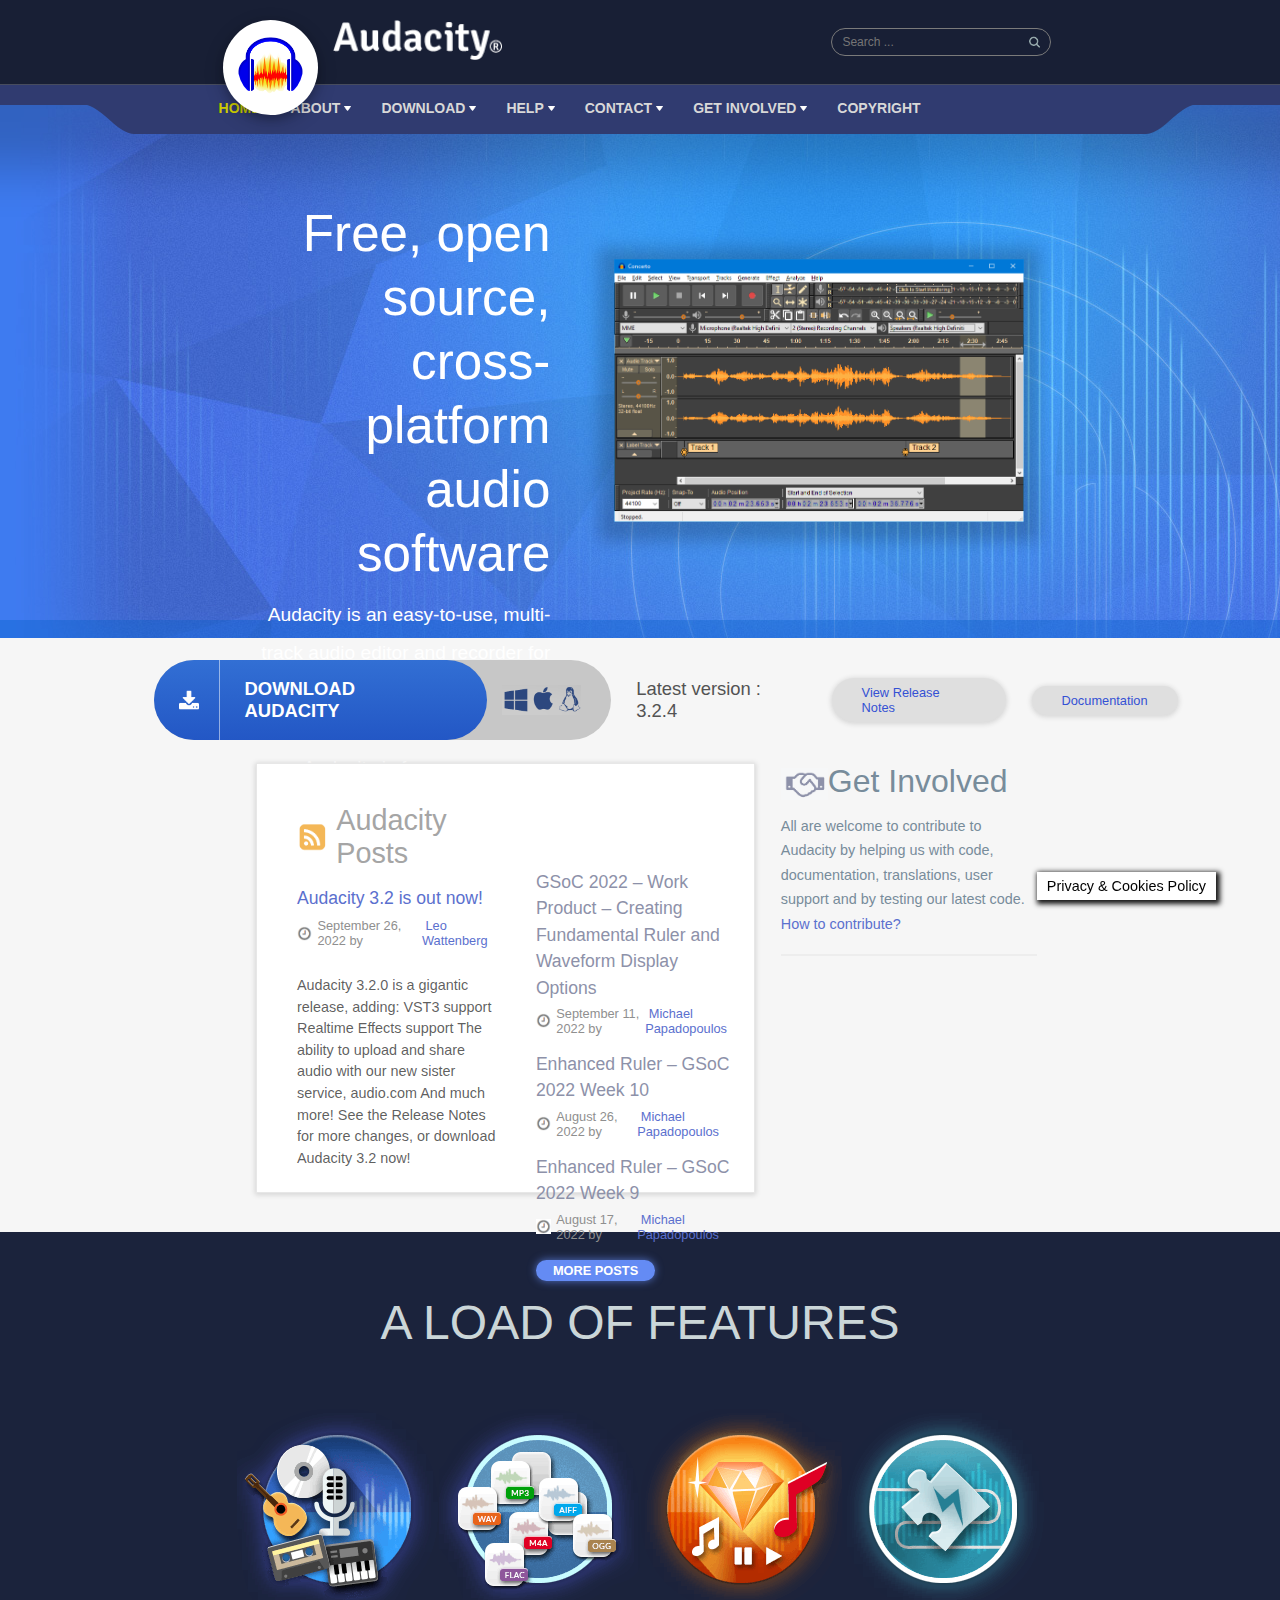
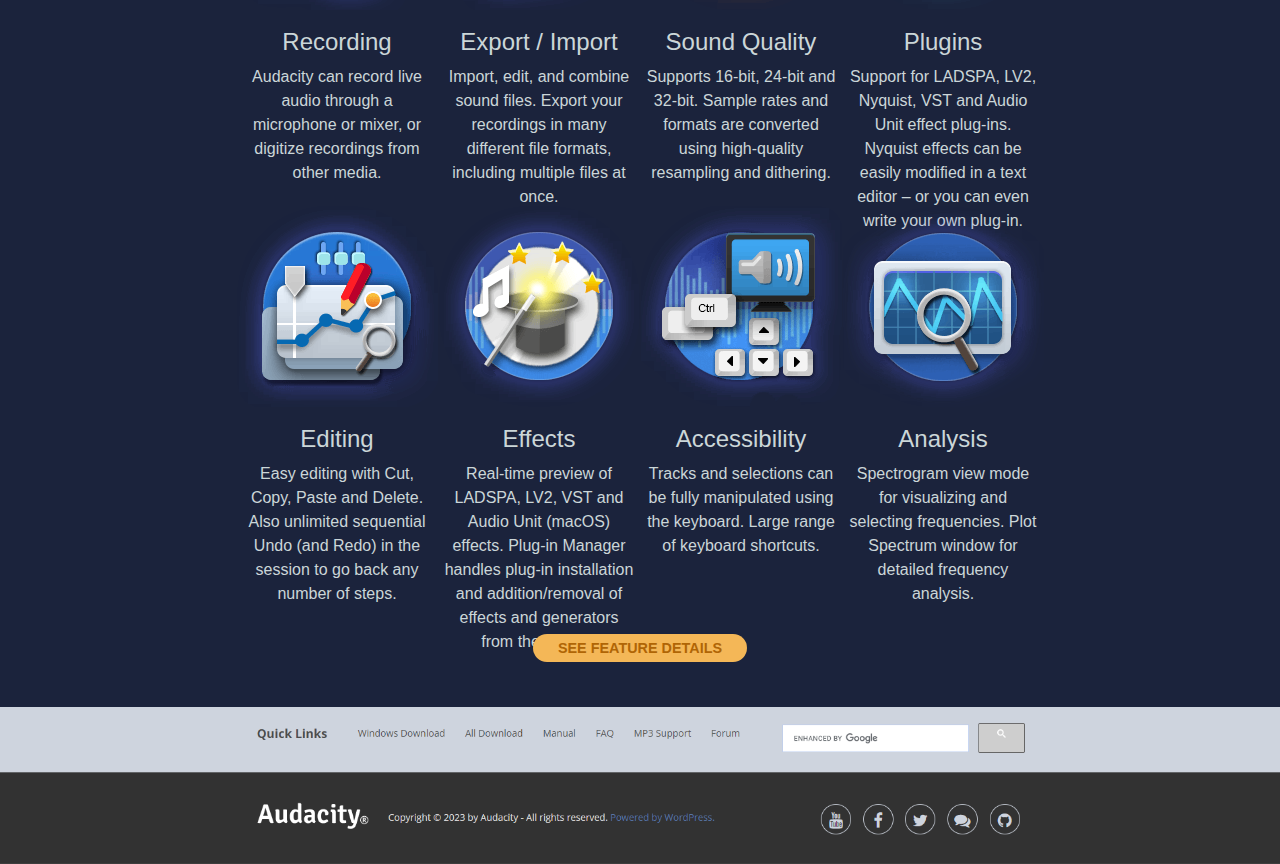
<file: websites/website01/index.html>
<!DOCTYPE html>
<html lang="en">
<head>
    <meta charset="UTF-8">
    <meta http-equiv="X-UA-Compatible" content="IE=edge">
    <meta name="viewport" content="width=device-width, initial-scale=1.0">
    <title>Audacity ® | Free, open source, cross-platform audio software for multi-track recording and editing.</title>
    <link rel="icon" href="https://www.audacityteam.org/wp-content/uploads/2016/04/cropped-favicon-32x32.png" sizes="32x32">
    <link rel="stylesheet" href="style.css">
</head>
<body>
    <nav>
        <div class="navTop">
            <div class="nav_Logo">
                <img id="nav_ImageLogo" src="images/logo.png"  alt="logo">
                <img id="nav_ImageLogoText" src="images/logo-text.png"  alt="logo-text">
            </div> 
            <div class="nav_SearchClass">
                <input id="nav_Search" type="search" placeholder="Search ...">
                <input id="nav_SearchSubmit" type="submit">
            </div>
        </div>
        <div class="navBot">
            <a id="nav_background"></a>
            <div class="nav_Text">
                <img id="cornerLeft" src="images/nav-corner-left.png" alt="nav-corner-left">
                <a>Home</a>
                <a>About<span class="DropdownArrow"></a>
                <a>Download<span class="DropdownArrow"></a>
                <a>Help<span class="DropdownArrow"></a>
                <a>Contact<span class="DropdownArrow"></a>
                <a role="menu">Get Involved<span  class="DropdownArrow"></a>
                <a>Copyright</a>
                <img id="cornerRight" src="images/nav-corner-right.png" alt="nav-corner-right">
            </div>
        </div>
    </nav>
    <div class="Cookies">
        <p>Privacy & Cookies Policy</p>
    </div>
    <div class="mainUp">
        <div class="main_left">
            <p id="main_textTop">Free, open source, cross-platform audio software</p>
            <p id="main_textBottom">Audacity is an easy-to-use, multi-track audio editor and recorder for Windows, macOS, GNU/Linux and other operating systems. <br> Audacity is free, open source software.</p>
        </div>
        <img src="images/Theme_Dark.png" class="main_right" >
    </div>
    <div class="outline">
    </div>
    <div class="mainDown">
        <div class="mainDown_up">
            <div class="downloadBtn_Group">
                <div class="downloadBtn">
                    <img id="downloadBtn_Icon" src="images/IconDownload.png">
                    <p id="downloadBtn_Text">Download Audacity</p>       
                </div>
                <img id="downloadBtn_Systems" src="images/IconSystems.png" alt="systems">
            </div>
            <p id="mainDown_up_version">Latest version : 3.2.4</p>
            <p id="mainDown_up_Btn1">View Release Notes</p>
            <p id="mainDown_up_Btn2">Documentation</p>    
        </div>
        <div class="mainDown_down">
            <div class="mainDown_left">
                <div class="mainDown_lefLeft">
                    <div class="mainDown_leftHeader">
                        <img id="headerIcon"src="images/IconAudacity.png">
                        <p>Audacity Posts</p>
                    </div>
                    <h1>Audacity 3.2 is out now!</h1>
                    <div class="clock">
                        <img src="images/IconClock.png">             
                        <p> September 26, 2022 by <p style="color: rgb(91, 112, 206)">&#160;Leo Wattenberg</p></p>
                    </div>
                    <p>Audacity 3.2.0 is a gigantic release, adding: VST3 support Realtime Effects support The ability to upload and share audio with our new sister service, audio.com And much more! See the Release Notes for more changes, or download Audacity 3.2 now!</p>
                </div>
                <div class="mainDown_leftRight">
                    <h1>GSoC 2022 – Work Product – Creating Fundamental Ruler and Waveform Display Options</h1>
                    <div class="clock">
                        <img src="images/IconClock.png">             
                        <p>September 11, 2022 by<p style="color: rgb(91, 112, 206)">&#160;Michael Papadopoulos</p></p>
                    </div>
                    <h1>Enhanced Ruler – GSoC 2022 Week 10</h1>
                    <div class="clock">
                        <img src="images/IconClock.png">             
                        <p>  August 26, 2022 by<p style="color: rgb(91, 112, 206)">&#160;Michael Papadopoulos</p></p>
                    </div>
                    <h1>Enhanced Ruler – GSoC 2022 Week 9</h1>
                    <div class="clock">
                        <img src="images/IconClock.png">             
                        <p>August 17, 2022 by<p style="color: rgb(91, 112, 206)">&#160;Michael Papadopoulos</p></p>
                    </div>
                    <p id="postsBtn">More Posts</p>
                </div>
            </div>
            <div class="mainDown_right">
                <div class="mainDown_rightHeader">
                    <img src="images/IconInvolved.png">
                    <p>Get Involved</p>
                </div>
                <div class="mainDown_rightText">
                    <p>All are welcome to contribute to Audacity by helping us with code, documentation, translations, user support and by testing our latest code.</p>
                    <h1>How to contribute?</h1>
                </div>
            </div>
        </div> 
    </div>

    <div class="bottom">
        <p id="bottomHeader">A load of features</p>
        <div class="bottomUp">
            <div class="feature">
                <img src="images/Features/feature-recording.png">
                <h1>Recording</h1>
                <p>Audacity can record live audio through a microphone or mixer, or digitize recordings from other media.</p>
            </div>
            <div class="feature">
                <img src="images/Features/feature-export.png">
                <h1>Export / Import</h1>
                <p>Import, edit, and combine sound files. Export your recordings in many different file formats, including multiple files at once.</p>
            </div>
            <div class="feature">
                <img src="images/Features/feature-quality.png">
                <h1>Sound Quality</h1>
                <p>Supports 16-bit, 24-bit and 32-bit. Sample rates and formats are converted using high-quality resampling and dithering.</p>
            </div>
            <div class="feature">
                <img src="images/Features/feature-plugins.png">
                <h1>Plugins</h1>
                <p>Support for LADSPA, LV2, Nyquist, VST and Audio Unit effect plug-ins. Nyquist effects can be easily modified in a text editor – or you can even write your own plug-in.</p>
            </div>
            <div class="feature">
                <img src="images/Features/feature-editing.png">
                <h1>Editing</h1>
                <p>Easy editing with Cut, Copy, Paste and Delete. Also unlimited sequential Undo (and Redo) in the session to go back any number of steps.</p>
            </div>
            <div class="feature">
                <img src="images/Features/feature-effects.png">
                <h1>Effects</h1>
                <p>Real-time preview of LADSPA, LV2, VST and Audio Unit (macOS) effects. Plug-in Manager handles plug-in installation and addition/removal of effects and generators from the menus.</p>
            </div>
            <div class="feature">
                <img src="images/Features/feature-accessibility.png">
                <h1>Accessibility</h1>
                <p>Tracks and selections can be fully manipulated using the keyboard. Large range of keyboard shortcuts.</p>
            </div>
            <div class="feature">
                <img src="images/Features/feature-analysis.png">
                <h1>Analysis</h1>
                <p>Spectrogram view mode for visualizing and selecting frequencies. Plot Spectrum window for detailed frequency analysis.</p>
            </div>
        </div>
        <p id="bottomBtn">See feature details</p>
        
        <!--Da dies auf der Seite nicht gleich zu sehen ist, fügte ich es nur als Bild ein-->
        <img style="width: 100vw" src="images/BottomBottom.png"> 
    </div>
</body>
</html>
</file>
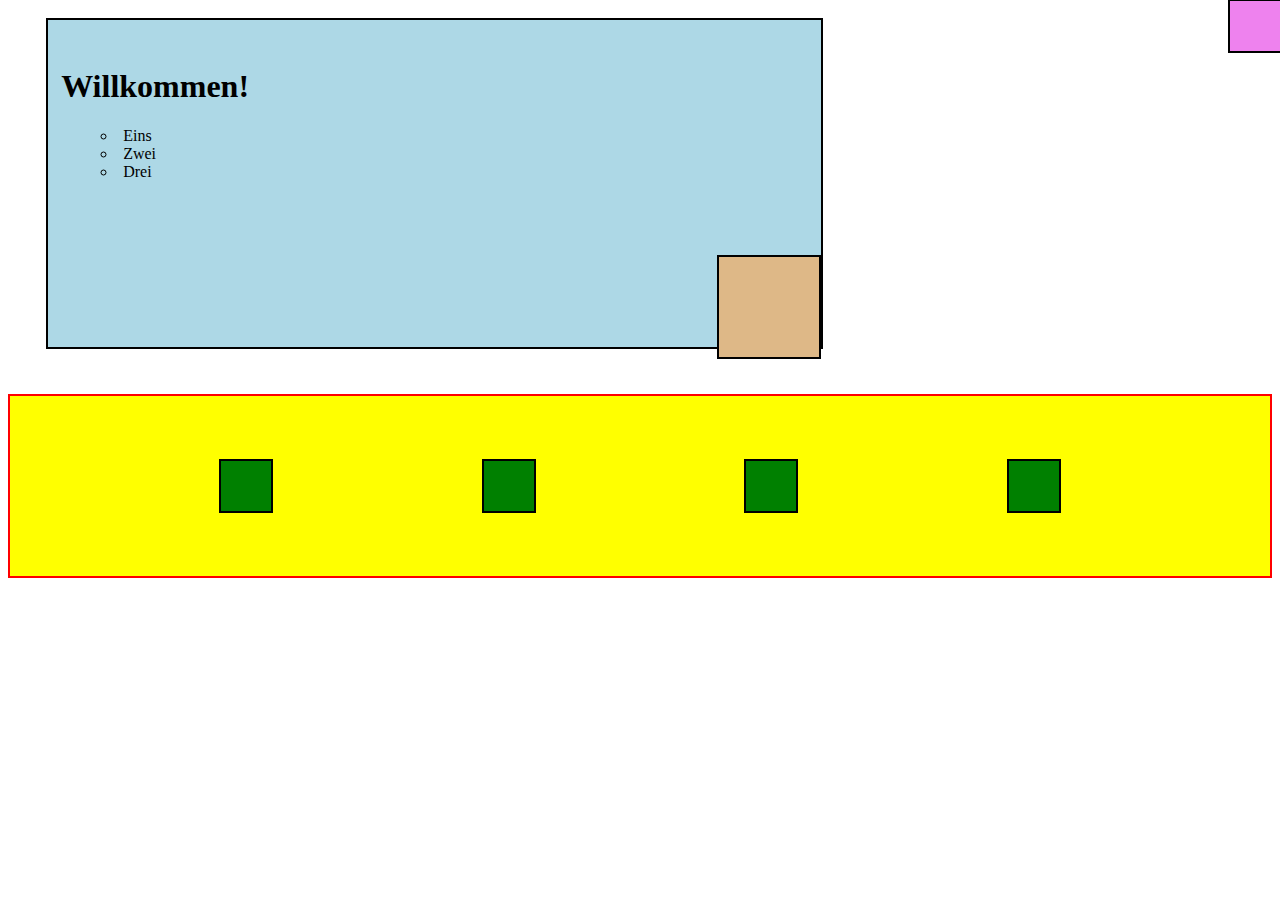
<file: css/uebung-06/aufgabe-flexbox-03.html>
<!DOCTYPE html>
<html lang="en">
  <head>
    <meta charset="UTF-8" />
    <meta http-equiv="X-UA-Compatible" content="IE=edge" />
    <meta name="viewport" content="width=device-width, initial-scale=1.0" />
    <title>CSS_HTML_TEST</title>
    <style>
      ul {
        list-style: circle;
        list-style-position: inside;
      }
      .cre {
        width: 50px;
        height: 50px;
        background-color: violet;
        border: 2px solid black;
        display: flex;
        position: relative;
        float: right;
        margin-top: -2.16vh;
        margin-right: -0.6rem;
      }
      .cue {
        background-color: lightblue;
        font-family:Georgia, 'Times New Roman', Times, serif;
        width: 760px;
        height: 300px;
        margin: 2vh 0 0 3vw;
        padding: 3vh 0 0 1vw;
        border: solid black 2px;
      }
      .cb {
        background-color: burlywood;
        width: 100px;
        height: 100px;
        border: black solid 2px;
        display: flex;
        position: relative;
        float:right;
        margin-top: 3.65rem;
      }
      .cge {
        background-color: yellow;
        display: flex;
        justify-content: space-evenly;
        padding: 7vh 0;
        border: red 2px solid;
        margin: 5vh 0 0 0;
        
      }
      .cgr {
        width: 50px;
        height: 50px;
        background-color: green;
        border: 2px solid black;

      }
    </style>
  </head>
  <body>
    <div class="cre"></div>
    <div class="cue">
      <h1>Willkommen!</h1>
      <ul>
        <li>Eins</li>
        <li>Zwei</li>
        <li>Drei</li>
      </ul>
      <div class="cb"></div>
    </div>
    <div class="cge">
      <div class="cgr"></div>
      <div class="cgr"></div>
      <div class="cgr"></div>
      <div class="cgr"></div>
    </div>
  </body>
</html>
</file>
<file: websites/website01/style.css>
*{
    margin: 0;
}

input[type="search"]::-webkit-search-cancel-button{
    -webkit-appearance: none;
}

body{
    font-family: -apple-system, BlinkMacSystemFont, 'Segoe UI', Roboto, Oxygen, Ubuntu, Cantarell, 'Open Sans', 'Helvetica Neue', sans-serif;
    color: white;
    word-wrap: break-word;
    overflow-x: hidden;
}

nav{
    display: flex;
    flex-direction: column;

}

input {
    border: none;
    background: none;
    color: #93a6aa;
    font-size: 12px;
    font-weight: normal;
    height: 28px;
}

.Cookies{
    position: fixed;
    bottom: 0;
    right: 5vw;
    z-index: 11;

    font-size: 0.9rem;
    background-color: white;
    color: black;
    padding: 6px 10px;
    box-shadow: #161616 2px 2px 5px 2px}

.navTop{
    display: flex;
    width: 100vw;
    align-items: center;
    justify-content: space-around;
    background-color: #181f35;
    border-bottom: 1px solid #ffffff34 ;
    z-index: 2;
}

.nav_Logo{
    margin-left: 8vw;
}

#nav_ImageLogo{
    width: 65px;
    position: absolute;
    background-color: white;
    border-radius: 50% 50%;
    margin: 20px 20px;
    padding: 15px;  
    box-shadow: 0 4px 8px 0 rgba(0, 0, 0, 0.2), 0 6px 20px 0 rgba(0, 0, 0, 0.19);
    z-index: 10;
    cursor: pointer;
}

#nav_ImageLogoText{
    height: 40px;
    margin: 20px 130px;
    cursor: pointer;
    margin-right: 10vw;
}

.nav_SearchClass{
    margin-right: 10vw;
}


#nav_Search{
    border: 1px solid #7A7A7A;
    border-radius: 14px;
    padding-left: 10px;
    width: 220px;
}

#nav_SearchSubmit{
    width: 28px;
    position: absolute;
    background: url(images/btn-search-bg.png) no-repeat center center;
    text-indent: 28px;
    margin-left: -30px;
}

.navBot{
    display: flex;
    width: 100vw;
    align-items: flex-start;
    justify-content: space-evenly;
    text-transform: uppercase;
    font-weight: bold;
}

#nav_background{
    display: block;
    position: absolute;
    width: 100vw;
    height: 20px;
    z-index: 0;
    background-color: #303b70;
    box-shadow: 0px 4px 50px 60px rgba(0, 0, 0, 0.2);
}

.nav_Text{
    display: flex;
    flex-wrap: nowrap;
    flex-direction: row;
    z-index: 1;
}

.nav_Text>a{
    font-size: 14px;
    padding: 15px 15px;
    background-color: #303b70;
    transform: 0.1s;
    cursor: pointer;
    color: rgb(216, 216, 216);
}

.nav_Text>a:nth-child(2){
    padding-left: 6vw;
    color: rgb(209, 209, 0);
}

.nav_Text>a:nth-child(8){
    padding-right: 17vw;
}

a:hover {
    color: #fff;
    background-color: #427dda;
}

.DropdownArrow{
    display: inline-block;
    background-image: url(images/Triangle.png);
    background-size: 7px 5px;
    width: 7px;
    height: 5px;
    margin-left: 4px;
    margin-bottom: 2px;
}

#cornerLeft{
    background-color: rgba(255, 255, 255, 0);
    image-rendering:optimizeQuality;
    margin-top: 20px;
}

#cornerRight{
    background-color: rgba(255, 255, 255, 0);
    image-rendering:optimizeQuality;
    margin-top: 20px;
}

.mainUp{
    background-image: url(images/header-home-bg.jpg);
    z-index: -2;
    width: 100vw;
    height: 65vh;
    margin-top: -9vh;
    display: flex;
    align-items: center;
    flex-direction:row;
    justify-content: center;
    text-align: right;
}

.main_left{
    width: 23vw;
    height: 50vh;
    margin-top: 22vh;
    margin-right: 5vw;
    display: flex;
    flex-direction: column;
    justify-content: start;
}

#main_textTop{
    font-size: 3.2rem;
    font-weight:100;
    line-height: 1.25;
    margin-bottom: 10px;
    margin-top: -2vh;
}

#main_textBottom{
    font-size: 1.2rem;
    line-height: 2;
    font-weight: 100;

}

.main_right{
    margin-top: 10vh;
    display: block;
    width: 32vw;
    box-shadow: 0px 4px 15px 15px rgba(0, 0, 0, 0.2);
}

.mainDown{
    width: 100vw;
    height: 66vh;
    background-color: rgb(246, 246, 246);
}

.outline{
    height: 2vh;
    margin-top: -2vh;
    width: 100vw;
    background-color: rgba(0, 93, 199, 0.342);
}

.mainDown_up{
    display: flex;
    justify-content: center;
    align-items: center;
    height: 10vh;
    width: 80vw;
    margin-left: 12vw;
    padding-top: 17px;
}

.downloadBtn_Group{
    display: flex;
    flex-direction: row;
    align-items: center;
    background-color: rgb(199, 199, 199);
    border-radius: 45rem;
}

#downloadBtn_Systems{
    height: 30px;
    margin-right: 30px;
    margin-left: 15px;
}

.downloadBtn{
    display: flex;
    align-items: center;
    flex-direction: row;
    font-size: 1.15rem;
    font-weight: bold;
    text-transform: uppercase;
    border-radius: 45rem;
    padding: 0px 0px 0px 30px;

    background-color: #326fd4;
    background-image: -moz-linear-gradient( 90deg, #2357c5 0%, rgba(77,77,77,0) 100%);
    background-image: -webkit-linear-gradient( 90deg, #2357c5 0%, rgba(77,77,77,0) 100%);
    transition: ease-in 0.1s;
}

.downloadBtn:hover{
    transform: scale(103%);
    box-shadow: 0px 0px 10px 5px rgba(22, 181, 255, 0.705);

}

#downloadBtn_Icon{
    width: 20px;
    height: 20px;
    padding-right: 20px;
    margin-left: -5px;
}

#downloadBtn_Text{
    padding-left: 10px;
    padding: 18px 35px 18px 25px;
    border-left: rgba(255, 255, 255, 0.507) solid 1px;
}

#mainDown_up_version{
    color: #535353;
    margin: 0px 2vw;
    font-size: 1.15rem;
}

#mainDown_up_Btn1, #mainDown_up_Btn2{
    background-color: rgb(223, 223, 223);
    border-radius: 45rem;
    padding: 7px 30px;
    font-size: 0.8rem;
    color: rgb(52, 81, 212);
    box-shadow: 0px 1px 5px 1px rgba(37, 37, 37, 0.151);
}

#mainDown_up_Btn1{
    margin-right: 2vw;
}

.mainDown_down{
    display: flex;
    flex-direction: row;
    justify-content: center;
    width: 70vw;
    margin-left: 15vw;
    height: 47.5vh;
}

.mainDown_left{
    display: flex;
    flex-direction: row;

    color: black;
    background-color: white;
    width: 60%;
    margin-left: 5vw;
    margin-top: 2vh;
    height: 100%;
    border: 1px solid rgba(128, 128, 128, 0.192);
    box-shadow: 0px 1px 5px 1px rgba(37, 37, 37, 0.151);
}
.mainDown_right{
    width: 30%;
    margin-left: 2vw;
    margin-right: 4vw;
    margin-top: 2vh;
}

.mainDown_lefLeft{
    width: 40%;
    height: 100%;
    padding: 40px;
}

.mainDown_leftHeader{
    display: flex;
    flex-direction: row;
    align-items: center;
}

#headerIcon{
    height: 30px;
}

.mainDown_leftHeader>p{
    color: rgb(165, 165, 165);
    font-size: 1.8rem;
    margin-left: 8px;
}
.mainDown_lefLeft>h1{
    color: rgb(91, 112, 206);
    font-size: 1.1rem;
    font-weight: 400;
    margin-top: 2vh;
    margin-bottom: 1vh;
}
.mainDown_lefLeft>h2{
    color: rgb(165, 165, 165);
    font-size: .8rem;
    font-weight: 100;
    margin-top: 1vh;
}
.mainDown_lefLeft>p{
    color: rgba(0, 0, 0, 0.644);
    font-size: 0.9rem;
    font-weight: 400;
    margin-top: 3vh;
    line-height: 1.5;
}

.clock{
    display: flex;
    align-items: center;
    flex-direction: row;
}
.clock>p{
    font-size: 0.8rem;
    color: rgb(143, 143, 143);
}
.clock>img{
    height: 15px;
    margin-right: 5px;
}

#postsBtn{
    display: flex;
    width: fit-content;
    text-transform: uppercase;
    color: white;
    font-weight: bold;
    font-size: 0.8rem;
    background-color: #648bf4;
    box-shadow: 0 0 9px rgb(100 139 244 / 75%);
    border-radius: 15px;
    padding: 3px 17px;
    margin-top: 2vh;
}

.mainDown_leftRight{
    width: 40%;
    height: 100%;
    margin-top: 10vh;
}

.mainDown_leftRight>h1{
    color: #8d91a9;
    font-weight: normal;
    font-size: 1.1rem;
    margin-bottom: 5px;
    margin-top: 15px;
    line-height: 1.5;
    font-family: -apple-system, BlinkMacSystemFont, 'Segoe UI', Roboto, Oxygen, Ubuntu, Cantarell, 'Open Sans', 'Helvetica Neue', sans-serif;

}

.mainDown_rightHeader{
    display: flex;
    flex-direction: row;
    align-items: center;
    color: black;
    width: 20vw;
    margin-bottom: 1vh;
}
.mainDown_rightHeader>img{
    height: 32px;
}
.mainDown_rightHeader>p{
    color: rgb(120, 140, 155);
    font-size: 2rem;
    padding-bottom: 5px;
    font-family: -apple-system, BlinkMacSystemFont, 'Segoe UI', Roboto, Oxygen, Ubuntu, Cantarell, 'Open Sans', 'Helvetica Neue', sans-serif;
}

.mainDown_rightText{
    border-bottom: rgba(175, 175, 175, 0.13) 2px solid;
    color: rgb(120, 140, 155);
    line-height: 1.7;
}
.mainDown_rightText>p{
    font-size: 0.9rem;
}
.mainDown_rightText>h1{
    font-size: 0.9rem;
    font-weight: 100;
    margin-bottom: 2vh;
    color: rgb(91, 112, 206);
}


.bottom{
    width: 100vw;
    height: fit-content;
    display: flex;
    justify-content: center;
    align-items: center;
    flex-direction: column;
    background-color: #1b233c;;
}

#bottomHeader{
    margin-top: 7vh;
    font-size: 3rem;
    text-transform: uppercase;
    font-weight: 100;
    color: #cbd6d8;
}

.bottomUp{
    display: flex;
    width: 65vw;
    flex-direction: row;
    align-items: center;
    justify-content: center;
    flex-wrap: wrap;
    margin: 6vh 0vh;
}

.feature{
    padding: 5px 5px;
    width: 15vw;
    display: flex;
    align-items: center;
    justify-content: baseline;
    flex-direction: column;
    height: 43vh;
}

.feature>h1{
    font-weight: 100;
    font-size: 1.5rem;
    color: #cbd6d8;
    margin-bottom: 1vh;
    margin-top: 2vh;
}

.feature>p{
    text-align: center;
    line-height: 1.5;
    color: #cbd6d8;
}

.feature>img:hover{
    transform:translateY(-5px);
}

#bottomBtn{
    background-color: #f4b757;
    color: #b06505;
    width: fit-content;
    font-weight: bold;
    font-size: 0.9rem;
    border-radius: 45rem;
    padding: 6px 25px;
    margin: -2vh 0vw 5vh 0vw;
    text-transform: uppercase;
}
</file>
